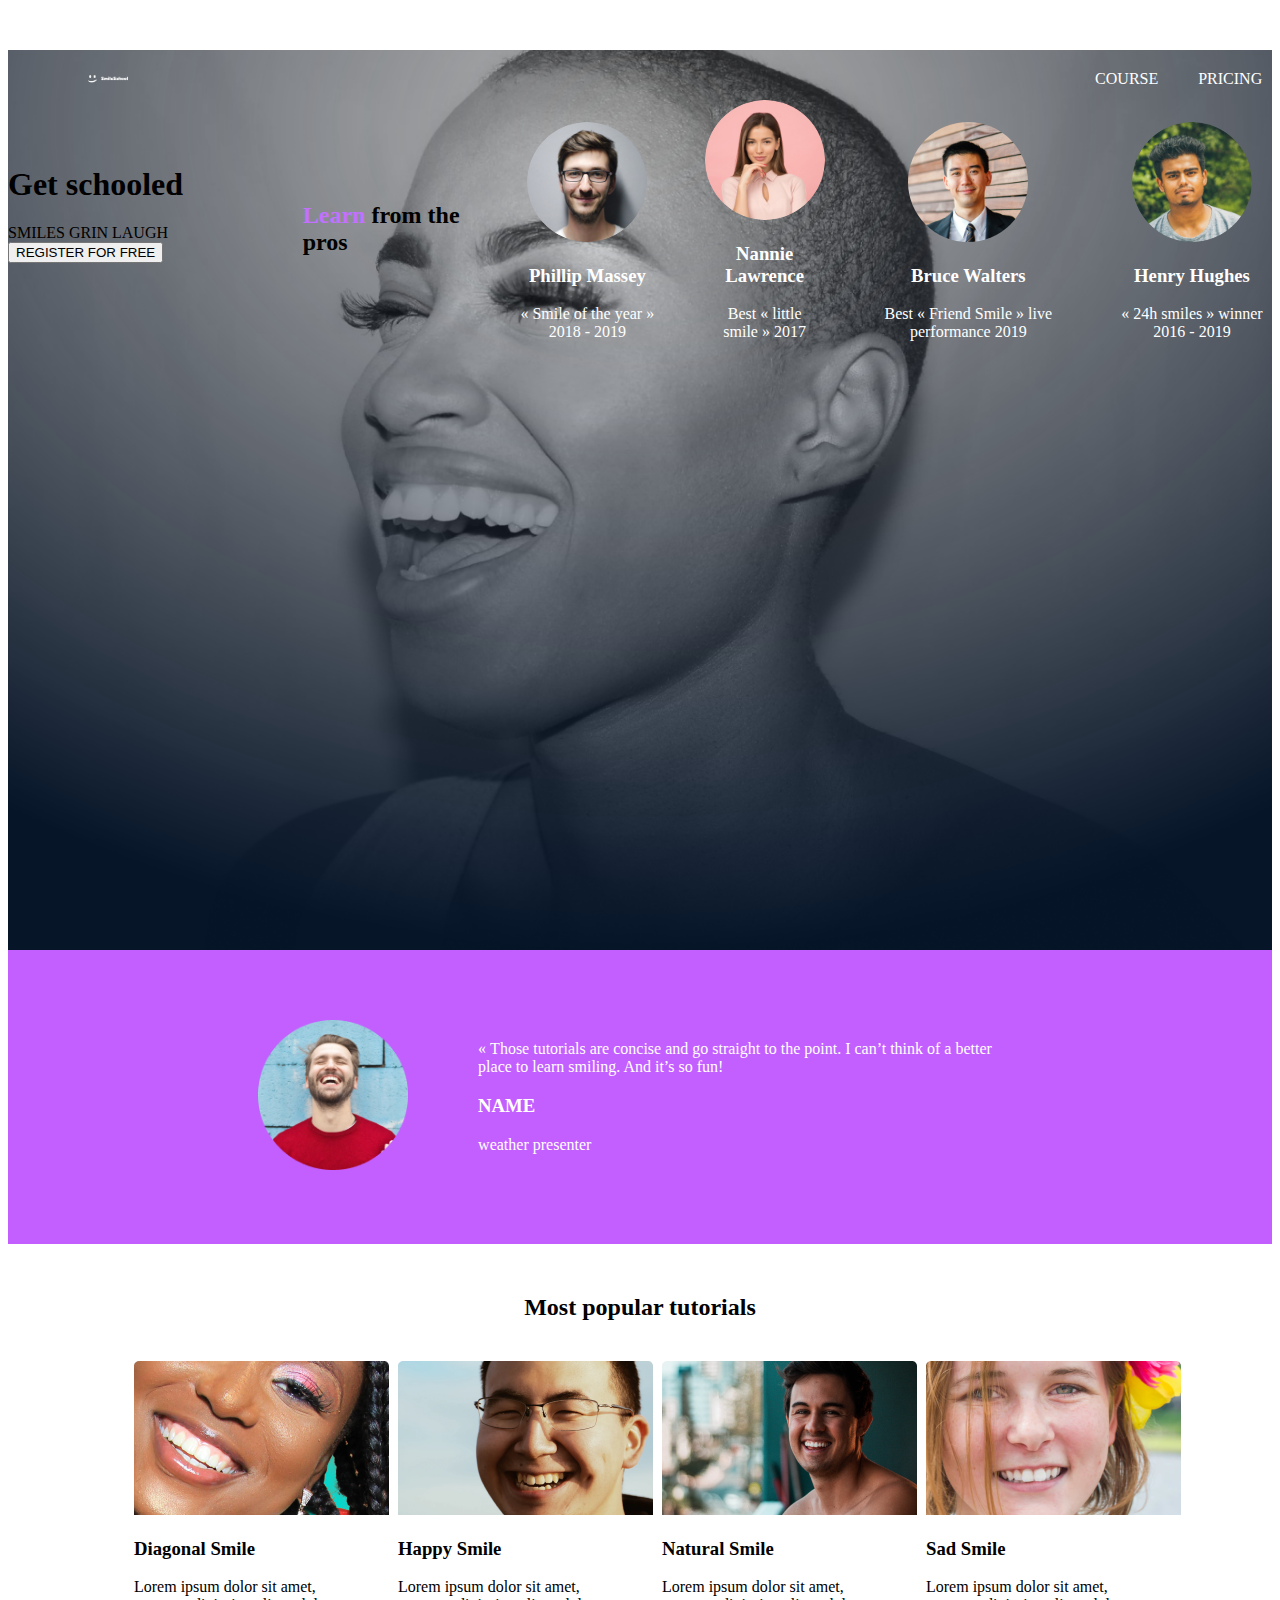
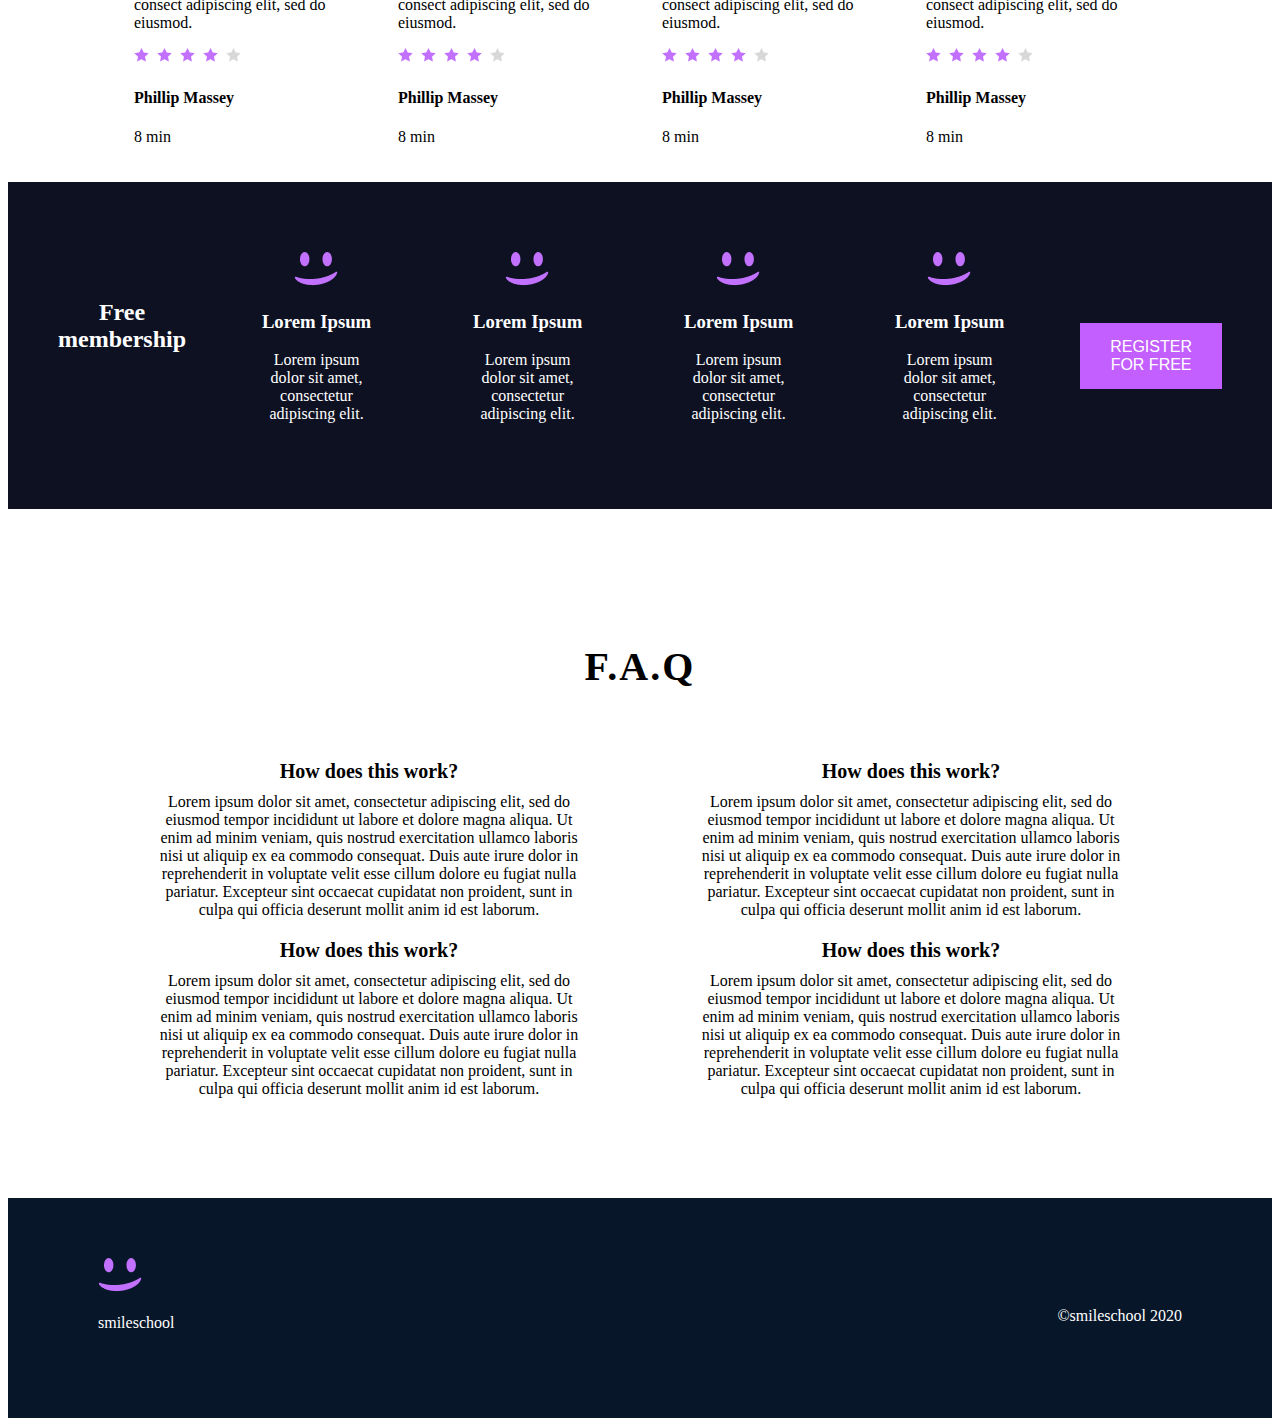
<file: css_advanced/index.html>
<!DOCTYPE html>
<html lang="en">  
<head>
    <meta charset="UTF-8">
    <meta name="viewport" content="width=device-width, initial-scale=1.0">
    <title>My_ADVANCED_PORTFOLIO</title>
    <link rel="stylesheet" href="style.css">
</head>
<body>
    <section class="hero">
    <header>
        <nav>
            <img src="imageresource/logo.png" alt="logo">
          
            <ul>
                <li><a href="#">COURSE</a></li>
                <li><a href="#">PRICING</a></li>
                <li><a href="#">LOGIN</a></li>
            </ul>
        </nav>
        
    </header>
    <main>
        <section class="pros1">
            <div>
                <h1>Get schooled</h1>
                <span>SMILES</span>
                <span>GRIN</span>
                <span>LAUGH</span>
                <button>REGISTER FOR FREE</button>
            </div>
            <div class="pros2">
                <h2><span class="purple">Learn</span> from the pros</h2>
                <section class="pro-section">
                <div class="pros3">
                    <div class="pro">
                        <img src="imageresource/1.png" alt="image">
                        <h3>Phillip Massey</h3>
                        <p>« Smile of the year » 2018 - 2019</p>
                    </div>
                    <div class="pro">
                        <img src="imageresource/3.png" alt="image">
                        <h3>Nannie Lawrence</h3>
                        <p>Best « little smile » 2017</p>
                    </div>
                    <div class="pro">
                        <img src="imageresource/2.png" alt="image">
                        <h3>Bruce Walters</h3>
                        <p>Best « Friend Smile » live performance 2019</p>
                    </div>
                    <div class="pro">
                        <img src="imageresource/4.png" alt="image">
                        <h3>Henry Hughes</h3>
                        <p>« 24h smiles » winner 2016 - 2019</p>
                    </div>
                </div>
                </section>
            </div>
        </section>
    </section>
        <section class="mid1">
            <div>
                <img src="imageresource/5.png" alt="image">
            </div>
            <div>
                <blockquote>« Those tutorials are concise and go straight to the point. I can’t think of a better <br>
                    place to learn smiling. And it’s so fun!
                      <br>
                <h3>NAME</h3>
                <P>weather presenter</P>
                </blockquote>   
            </div>
        </section>
        <section class="vid">
            <h2>Most popular tutorials</h2>
            <div class="vid1">
                <img src="imageresource/9.png" alt="">
                <h3>Diagonal Smile</h3>
                <p>Lorem ipsum dolor sit amet, consect adipiscing elit, sed do eiusmod.</p>
                <div>
                    <img src="imageresource/rating.png" alt="">
                    <h4>Phillip Massey</h4>
                </div>
                <div>
                    <div><i class="fa-solid fa-star"></i></div>
                    <div><i class="fa-solid fa-star"></i></div>
                    <div><i class="fa-solid fa-star"></i></div>
                    <div><i class="fa-solid fa-star"></i></div>
                    <div><i class="fa-solid fa-star"></i></div>
                </div>
                <p>8 min</p>
            </div>
            <div class="vid2">
                <img src="imageresource/6.png" alt="">
                <h3>Happy Smile</h3>
                <p>Lorem ipsum dolor sit amet, consect adipiscing elit, sed do eiusmod.</p>
                <div>
                    <img src="imageresource/rating.png" alt="">
                    <h4>Phillip Massey</h4>
                </div>
                <div>
                    <div><i class="fa-solid fa-star"></i></div>
                    <div><i class="fa-solid fa-star"></i></div>
                    <div><i class="fa-solid fa-star"></i></div>
                    <div><i class="fa-solid fa-star"></i></div>
                    <div><i class="fa-solid fa-star"></i></div>
                </div>
                <p>8 min</p>
            </div>
            <div class="vid3">
                <img src="imageresource/8.png" alt="">
                <h3>Natural Smile</h3>
                <p>Lorem ipsum dolor sit amet, consect adipiscing elit, sed do eiusmod.</p>
                <div>
                    <img src="imageresource/rating.png" alt="">
                    <h4>Phillip Massey</h4>
                </div>
                <div>
                    <div><i class="fa-solid fa-star"></i></div>
                    <div><i class="fa-solid fa-star"></i></div>
                    <div><i class="fa-solid fa-star"></i></div>
                    <div><i class="fa-solid fa-star"></i></div>
                    <div><i class="fa-solid fa-star"></i></div>
                </div>
                <p>8 min</p>
            </div>
            <div class="vid4">
                <img src="imageresource/7.png" alt="">
                <h3>Sad Smile</h3>
                <p>Lorem ipsum dolor sit amet, consect adipiscing elit, sed do eiusmod.</p>
                <div>
                    <img src="imageresource/rating.png" alt="">
                    <h4>Phillip Massey</h4>
                </div>
                <div>
                    <div><i class="fa-solid fa-star"></i></div>
                    <div><i class="fa-solid fa-star"></i></div>
                    <div><i class="fa-solid fa-star"></i></div>
                    <div><i class="fa-solid fa-star"></i></div>
                    <div><i class="fa-solid fa-star"></i></div>
                </div>
                <p>8 min</p>
            </div>
        </section>
        <section class="membership">
            <h2>Free membership</h2>
            <div>
                <img src="imageresource/smile.png" alt="">
                <h3>Lorem Ipsum</h3>
                <p>Lorem ipsum dolor sit amet, consectetur adipiscing elit.</p>
            </div>
            <div>
                <img src="imageresource/smile.png" alt="">
                <h3>Lorem Ipsum</h3>
                <p>Lorem ipsum dolor sit amet, consectetur adipiscing elit.</p>
            </div>
            <div>
                <img src="imageresource/smile.png" alt="">
                <h3>Lorem Ipsum</h3>
                <p>Lorem ipsum dolor sit amet, consectetur adipiscing elit.</p>
            </div>
            <div>
                <img src="imageresource/smile.png" alt="">
                <h3>Lorem Ipsum</h3>
                <p>Lorem ipsum dolor sit amet, consectetur adipiscing elit.</p>
            </div>
            <button class="btn">REGISTER FOR FREE</button>
        </section>
        <section class="faq">
            <h2>F.A.Q</h2>
            <div>
                <div>
                    <div>
                        <h3>How does this work?</h3>
                    </div>
                    <div>
                        Lorem ipsum dolor sit amet, consectetur adipiscing elit, sed do eiusmod tempor incididunt ut labore et dolore magna aliqua. Ut enim ad minim veniam, quis nostrud exercitation ullamco laboris nisi ut aliquip ex ea commodo consequat. Duis aute irure dolor in reprehenderit in voluptate velit esse cillum dolore eu fugiat nulla pariatur. Excepteur sint occaecat cupidatat non proident, sunt in culpa qui officia deserunt mollit anim id est laborum.
                    </div>

                    <div>
                        <h3>How does this work?</h3>
                    </div>
                    <div>
                        Lorem ipsum dolor sit amet, consectetur adipiscing elit, sed do eiusmod tempor incididunt ut labore et dolore magna aliqua. Ut enim ad minim veniam, quis nostrud exercitation ullamco laboris nisi ut aliquip ex ea commodo consequat. Duis aute irure dolor in reprehenderit in voluptate velit esse cillum dolore eu fugiat nulla pariatur. Excepteur sint occaecat cupidatat non proident, sunt in culpa qui officia deserunt mollit anim id est laborum.
                    </div>
                </div>
                <div>
                    <div>
                        <h3>How does this work?</h3>
                    </div>
                    <div>
                        Lorem ipsum dolor sit amet, consectetur adipiscing elit, sed do eiusmod tempor incididunt ut labore et dolore magna aliqua. Ut enim ad minim veniam, quis nostrud exercitation ullamco laboris nisi ut aliquip ex ea commodo consequat. Duis aute irure dolor in reprehenderit in voluptate velit esse cillum dolore eu fugiat nulla pariatur. Excepteur sint occaecat cupidatat non proident, sunt in culpa qui officia deserunt mollit anim id est laborum.
                    </div>
                    <div>
                        <h3>How does this work?</h3>
                    </div>
                    <div>
                        Lorem ipsum dolor sit amet, consectetur adipiscing elit, sed do eiusmod tempor incididunt ut labore et dolore magna aliqua. Ut enim ad minim veniam, quis nostrud exercitation ullamco laboris nisi ut aliquip ex ea commodo consequat. Duis aute irure dolor in reprehenderit in voluptate velit esse cillum dolore eu fugiat nulla pariatur. Excepteur sint occaecat cupidatat non proident, sunt in culpa qui officia deserunt mollit anim id est laborum.
                    </div>
                </div>
            </div>
        </section>
    </main>
    <footer>
        <section class="foot">
            <div>
                <img src="imageresource/smile.png" alt="logo"> 
                <p>smileschool</p>
                <div>
                    <i class="fa-brands fa-facebook"></i>
                    <i class="fa-brands fa-twitter"></i>
                    <i class="fa-brands fa-instagram"></i>
                </div>
            </div>
            <p>©smileschool 2020</p>
        </section>
    </footer>
</body>
</html>
</file>
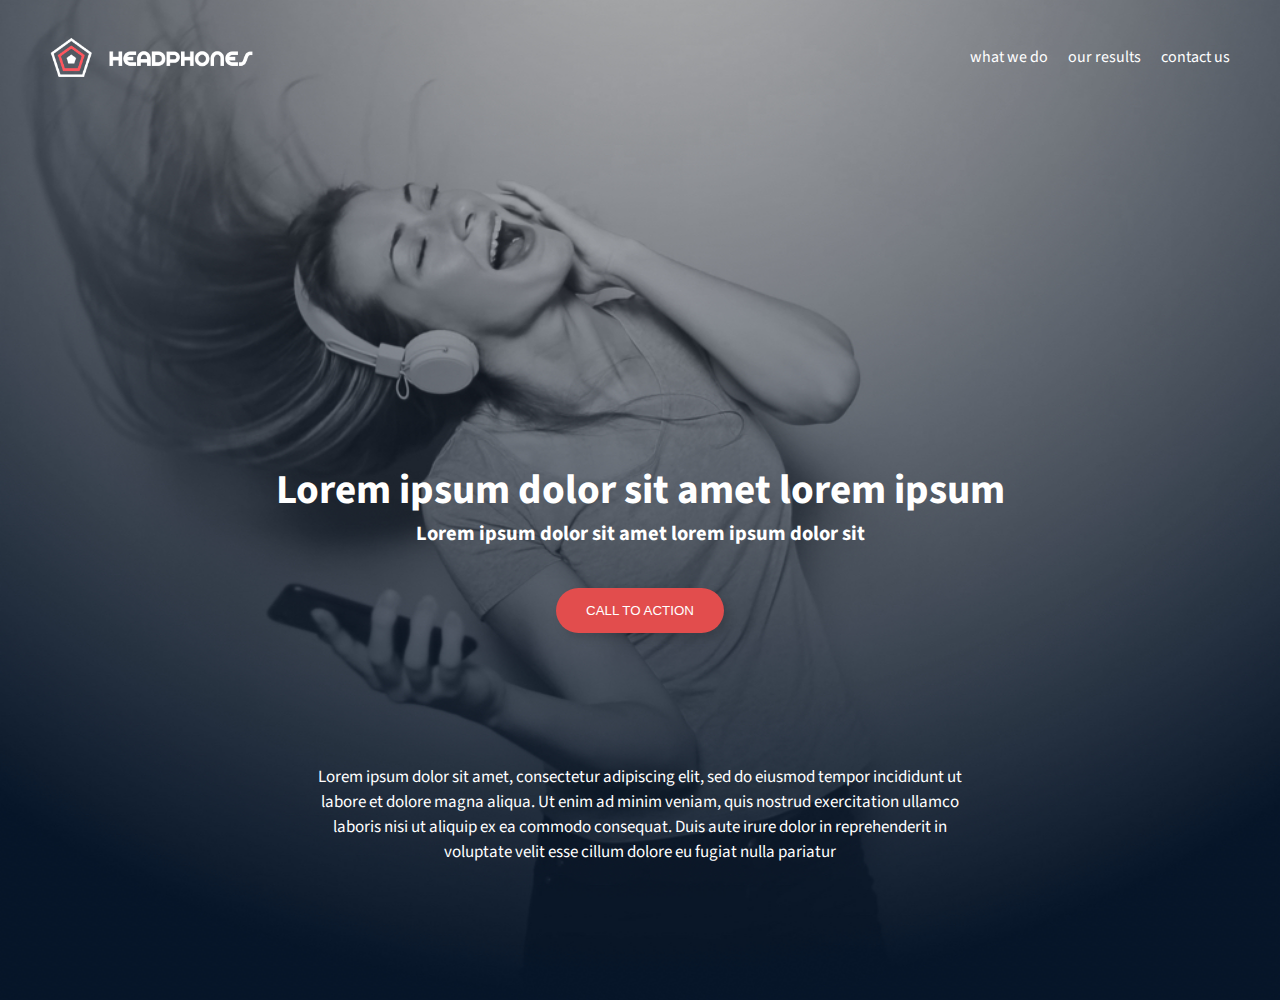
<file: headphones/0-index.html>
<!DOCTYPE html>
<html lang="en">
<head>
    <meta charset="UTF-8">
    <meta name="viewport" content="width=device-width, initial-scale=1.0">
    <title>Headphones</title>
    <link href="https://fonts.googleapis.com/css2?family=Source+Sans+Pro:wght@300;400;600;700&display=swap"
      rel="stylesheet">
    <link href="0-styles.css" rel="stylesheet">
    <link rel="stylesheet" href="style.css">
</head>
<body>
    <main>
      <div class="hero">
        <div class="header">
          <header>
            <nav>
              <div class="header-2">

                <div class="img">
                  <img src="images/logo_headphones.png" alt="logo" class="logo">
                </div>
                <div class="list">
                  <ul class="nav-list">
                        <li class="nav-item"><a href="#what-we-do" class="nav-link">what we do</a></li>
                        <li class="nav-item"><a href="#results" class="nav-link">our results</a></li>
                        <li class="nav-item"><a href="#contact-section" class="nav-link">contact us</a></li>
                    </ul>
                </div>

              </div>

            </nav>
          </header>
        </div>
        <section>
          <div class="section-1">
            <h1>Lorem ipsum dolor sit amet lorem ipsum</h1>
            <h2>Lorem ipsum dolor sit amet lorem ipsum dolor sit</h2> <button>CALL TO ACTION</button>
            <p>Lorem ipsum dolor sit amet, consectetur adipiscing elit, sed do eiusmod tempor incididunt ut labore et
              dolore
              magna aliqua. Ut enim ad minim veniam, quis nostrud exercitation ullamco laboris nisi ut aliquip ex ea
              commodo
              consequat. Duis aute irure dolor in reprehenderit in voluptate velit esse cillum dolore eu fugiat nulla
              pariatur
            </p>
          </div>
        </section>
      </div>
    </main>
</body>
    </html>
</file>
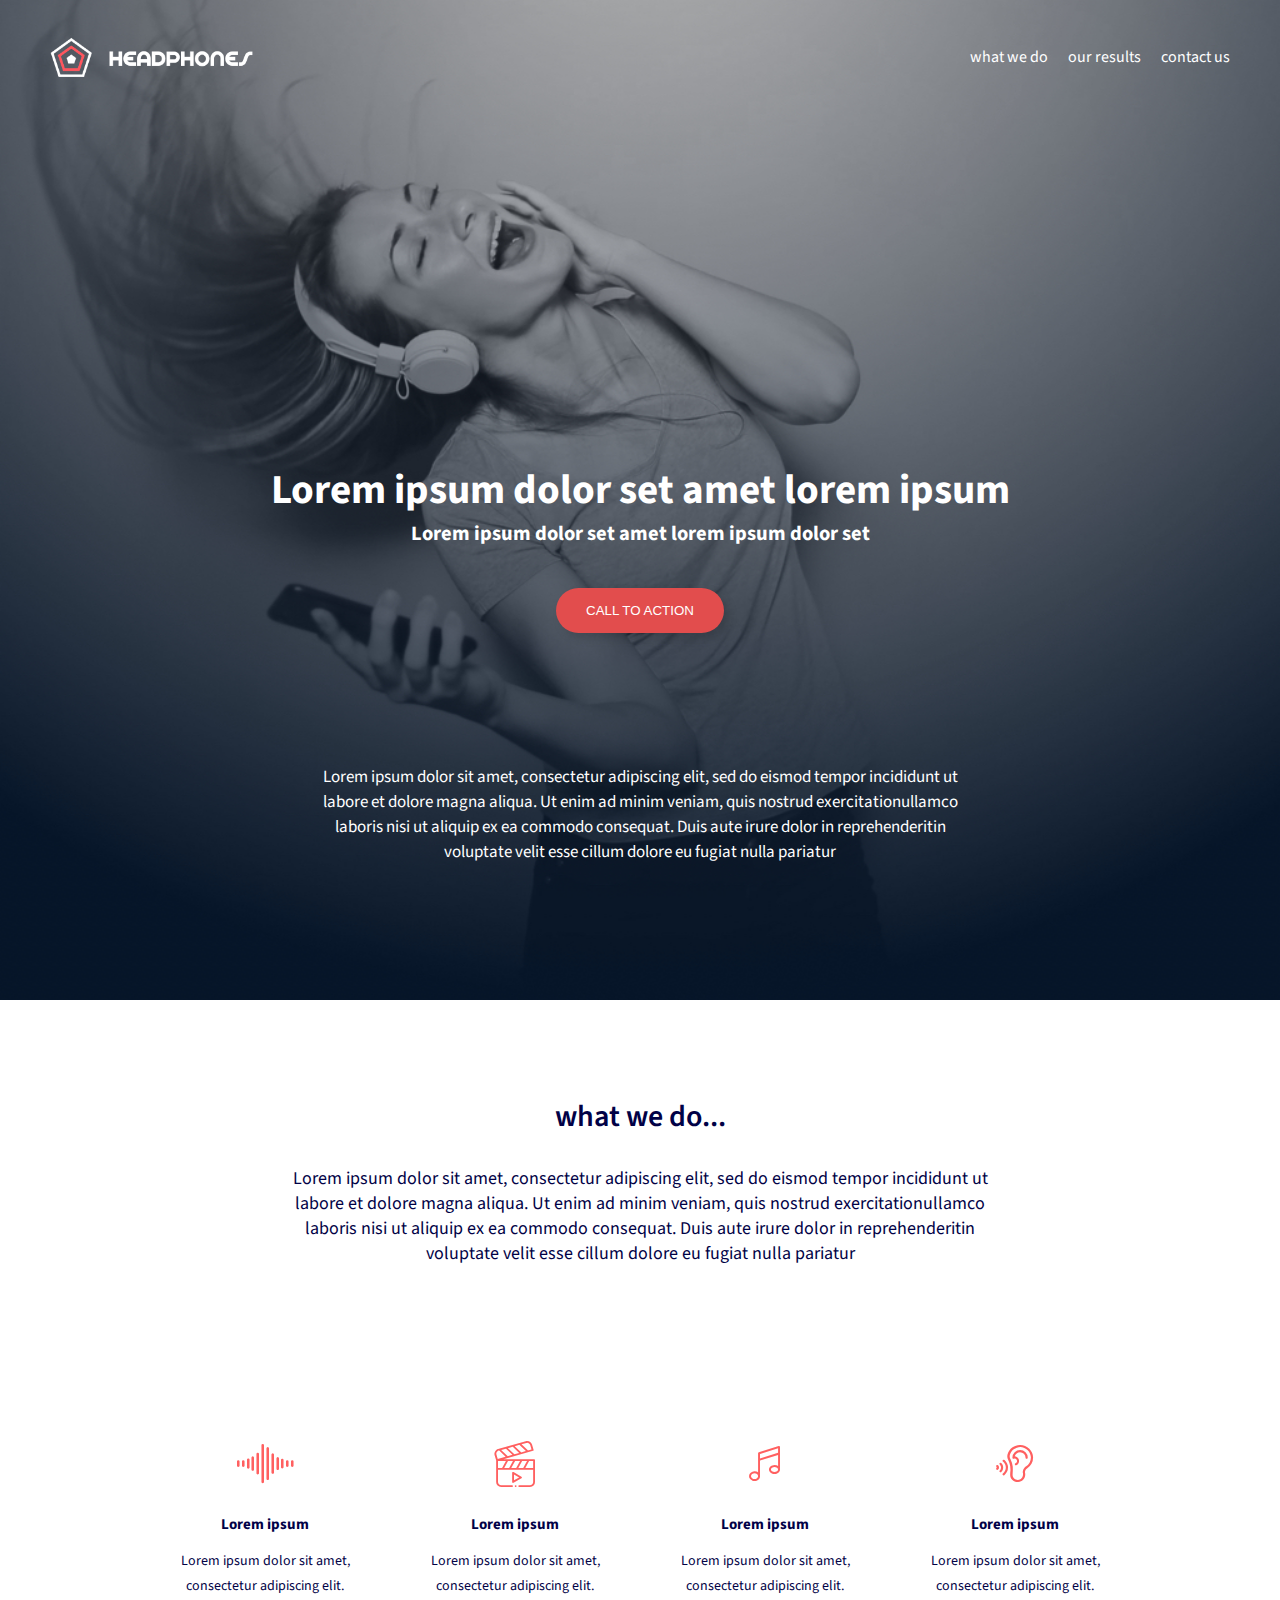
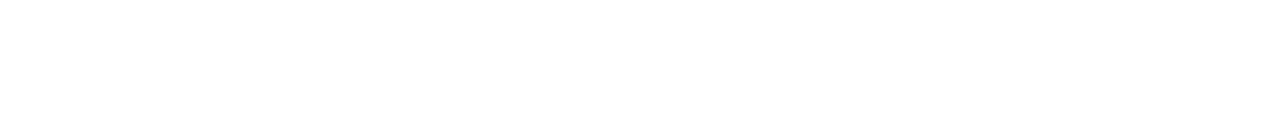
<file: headphones/1-index.html>
<!DOCTYPE>
<html lang="en">
<head>
    <meta charset="UTF-8">
    <meta name="viewport" content="width=device-width, initial-scale=1.0">
    <title>Headphones</title>
    <link href="https://fonts.googleapis.com/css2?family=Source+Sans+Pro:wght@300;400;600;700&display=swap"
      rel="stylesheet">
    <link href="1-styles.css" rel="stylesheet">
    <link rel="stylesheet" href="style.css">
</head>
<body>
    <main>
      <div class="hero">
        <div class="header">
          <header>
            <nav>
              <div class="header-2">

                <div class="img">
                  <img src="images/logo_headphones.png" alt="logo" class="logo">
                </div>
               <div class="list">
                   <ul class="nav-list">
                        <li class="nav-item"><a href="#what-we-do" class="nav-link">what we do</a></li>
                        <li class="nav-item"><a href="#results" class="nav-link">our results</a></li>
                        <li class="nav-item"><a href="#contact-section" class="nav-link">contact us</a></li>
                    </ul>
                </div>


              </div>

            </nav>
          </header>
        </div>
        <section>
          <div class="section-1">
            <h1>Lorem ipsum dolor set amet lorem ipsum</h1>
            <h2>Lorem ipsum dolor set amet lorem ipsum dolor set</h2> <button>CALL TO ACTION</button>
            <p> Lorem ipsum dolor sit amet, consectetur adipiscing elit, sed do eismod tempor incididunt ut labore et
              dolore
              magna aliqua. Ut enim ad minim veniam, quis nostrud exercitationullamco laboris nisi ut aliquip ex ea
              commodo
              consequat. Duis aute irure dolor in reprehenderitin voluptate velit esse cillum dolore eu fugiat nulla
              pariatur
            </p>
          </div>
        </section>
      </div>
      <section class="what-we-do">
        <div class="head-s2">
            <h2>what we do...</h2>
            <p>
                Lorem ipsum dolor sit amet, consectetur adipiscing elit, sed do eismod tempor incididunt ut
            labore et dolore magna aliqua. Ut enim ad minim veniam, quis nostrud exercitationullamco
            laboris nisi ut aliquip ex ea commodo consequat. Duis aute irure dolor in reprehenderitin
            voluptate velit esse cillum dolore eu fugiat nulla pariatur
          </p></p>
        </div>
        <div class="services">
          <div class="service-item">
            <span class="holberton_school-icon-ic_sound"></span>
            <h3>Lorem ipsum</h3>
            <p>
              Lorem ipsum dolor sit amet, consectetur adipiscing elit.
            </p>
          </div>

          <div class="service-item">
            <span class="holberton_school-icon-ic_video"></span>
            <h3>Lorem ipsum</h3>
            <p>
              Lorem ipsum dolor sit amet, consectetur adipiscing elit.
            </p>
          </div>

          <div class="service-item">
            <span class="holberton_school-icon-ic_music"></span>
            <h3>Lorem ipsum</h3>
            <p>
              Lorem ipsum dolor sit amet, consectetur adipiscing elit.
            </p>
          </div>

          <div class="service-item">
            <span class="holberton_school-icon-ic_hearing"></span>
            <h3>Lorem ipsum</h3>
            <p>
              Lorem ipsum dolor sit amet, consectetur adipiscing elit.
            </p>
          </div>
        </div>
      </section>
    </main>
</body>
    </html>
</file>
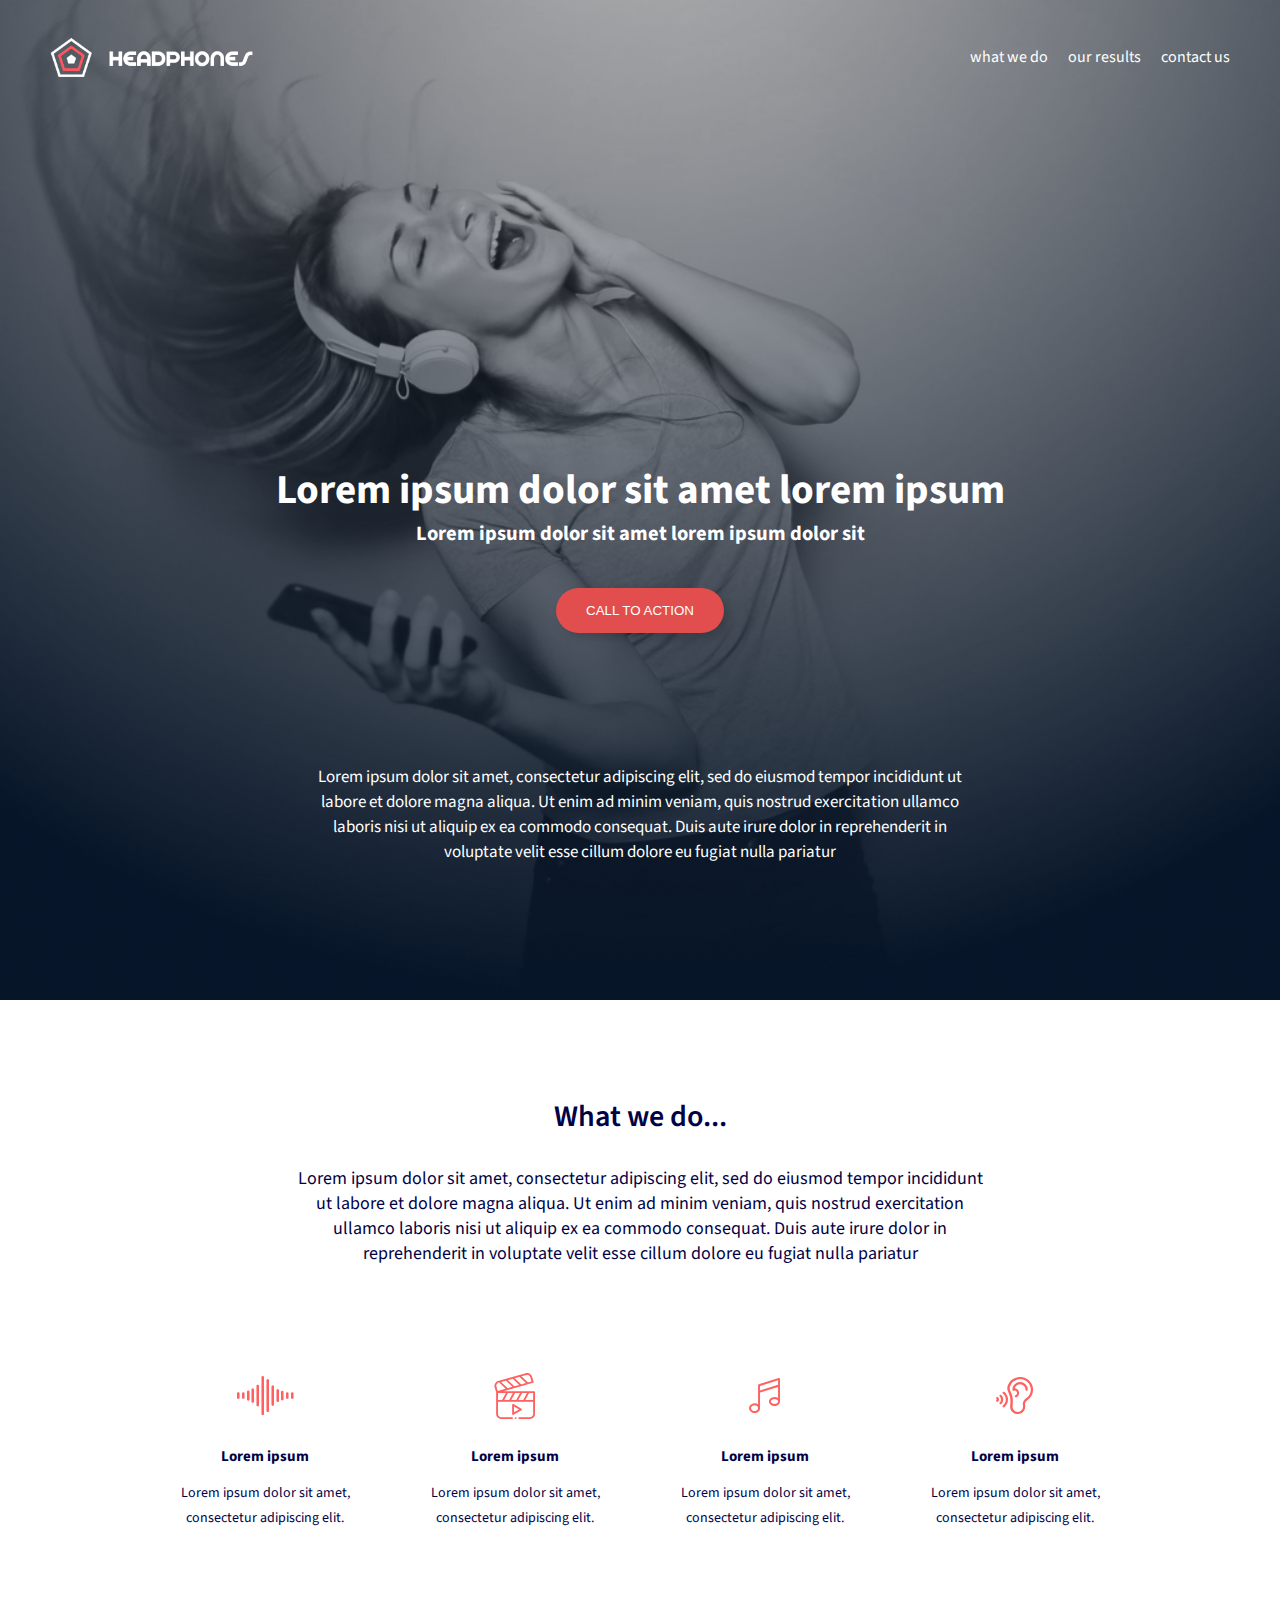
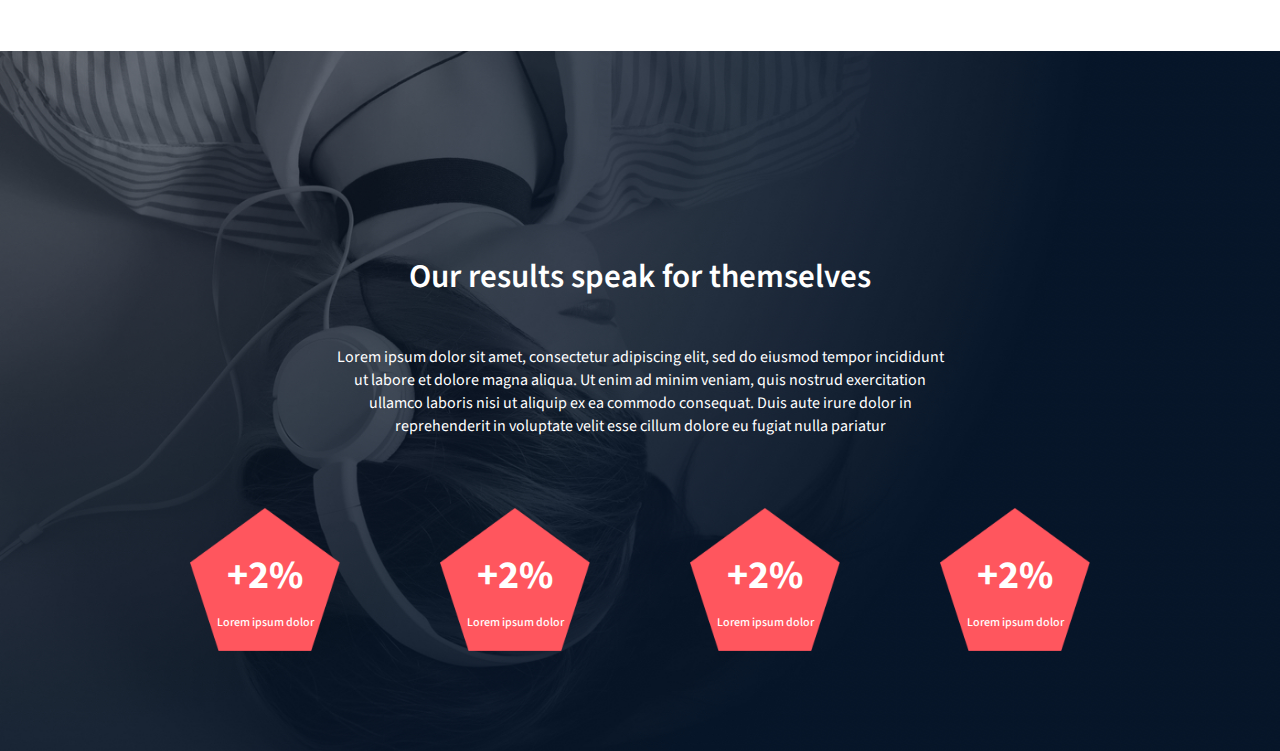
<file: headphones/2-index.html>
<!DOCTYPE html>
<html lang="en">

  <head>
    <meta charset="UTF-8">
    <meta name="viewport" content="width=device-width, initial-scale=1.0">

    <title>
      Headphones
    </title>

    <link href="https://fonts.googleapis.com/css2?family=Source+Sans+Pro:wght@300;400;600;700&display=swap"
      rel="stylesheet">
    <link href="2-styles.css" rel="stylesheet">
    <link rel="stylesheet" href="style.css">
  </head>

  <body>

    <main>
      <div class="hero">

        <div class="header">
          <header>
            <nav>
              <div class="header-2">

                <div class="img">
                  <img src="images/logo_headphones.png" alt="logo" class="logo">
                </div>

                <div class="list">
                   <ul class="nav-list">
                        <li class="nav-item"><a href="#what-we-do" class="nav-link">what we do</a></li>
                        <li class="nav-item"><a href="#results" class="nav-link">our results</a></li>
                        <li class="nav-item"><a href="#contact-section" class="nav-link">contact us</a></li>
                    </ul>
                </div>


              </div>

            </nav>
          </header>
        </div>

        <section>
          <div class="section-1">
            <h1>Lorem ipsum dolor sit amet lorem ipsum</h1>
            <h2>Lorem ipsum dolor sit amet lorem ipsum dolor sit</h2>
            <button>CALL TO ACTION</button>
            <p> Lorem ipsum dolor sit amet, consectetur adipiscing elit, sed do eiusmod tempor incididunt ut labore et
              dolore
              magna aliqua. Ut enim ad minim veniam, quis nostrud exercitation ullamco laboris nisi ut aliquip ex ea
              commodo
              consequat. Duis aute irure dolor in reprehenderit in voluptate velit esse cillum dolore eu fugiat nulla
              pariatur
            </p>
          </div>
        </section>

      </div>

      <section class="what-we-do">

        <div class="head-s2">
          <h2>
            What we do...
          </h2>
          <p>
            Lorem ipsum dolor sit amet, consectetur adipiscing elit, sed do eiusmod tempor incididunt ut
            labore et dolore magna aliqua. Ut enim ad minim veniam, quis nostrud exercitation ullamco
            laboris nisi ut aliquip ex ea commodo consequat. Duis aute irure dolor in reprehenderit in
            voluptate velit esse cillum dolore eu fugiat nulla pariatur
          </p>
        </div>




        <div class="services">
          <div class="service-item">
            <span class="holberton_school-icon-ic_sound"></span>
            <h3>Lorem ipsum</h3>
            <p>
              Lorem ipsum dolor sit amet, consectetur adipiscing elit.
            </p>
          </div>

          <div class="service-item">
            <span class="holberton_school-icon-ic_video"></span>
            <h3>Lorem ipsum</h3>
            <p>
              Lorem ipsum dolor sit amet, consectetur adipiscing elit.
            </p>
          </div>

          <div class="service-item">
            <span class="holberton_school-icon-ic_music"></span>
            <h3>Lorem ipsum</h3>
            <p>
              Lorem ipsum dolor sit amet, consectetur adipiscing elit.
            </p>
          </div>

          <div class="service-item">
            <span class="holberton_school-icon-ic_hearing"></span>
            <h3>Lorem ipsum</h3>
            <p>
              Lorem ipsum dolor sit amet, consectetur adipiscing elit.
            </p>
          </div>
        </div>
      </section>

      <section class="results">

        <div class="testimonial">
          <h2>
            Our results speak for themselves
          </h2>

          <p>
            Lorem ipsum dolor sit amet, consectetur adipiscing elit, sed do eiusmod tempor incididunt ut
            labore et dolore magna aliqua. Ut enim ad minim veniam, quis nostrud exercitation ullamco
            laboris nisi ut aliquip ex ea commodo consequat. Duis aute irure dolor in reprehenderit in
            voluptate velit esse cillum dolore eu fugiat nulla pariatur
          </p>
        </div>

        <div class="pentagon-row">

          <div class="pentagon-box">
            <span class="percent">+2%</span>
            <span class="label">Lorem ipsum dolor</span>
          </div>

          <div class="pentagon-box">
            <span class="percent">+2%</span>
            <span class="label">Lorem ipsum dolor</span>
          </div>

          <div class="pentagon-box">
            <span class="percent">+2%</span>
            <span class="label">Lorem ipsum dolor</span>
          </div>

          <div class="pentagon-box">
            <span class="percent">+2%</span>
            <span class="label">Lorem ipsum dolor</span>
          </div>

        </div>

      </section>
    </main>

  </body>

</html>
</file>
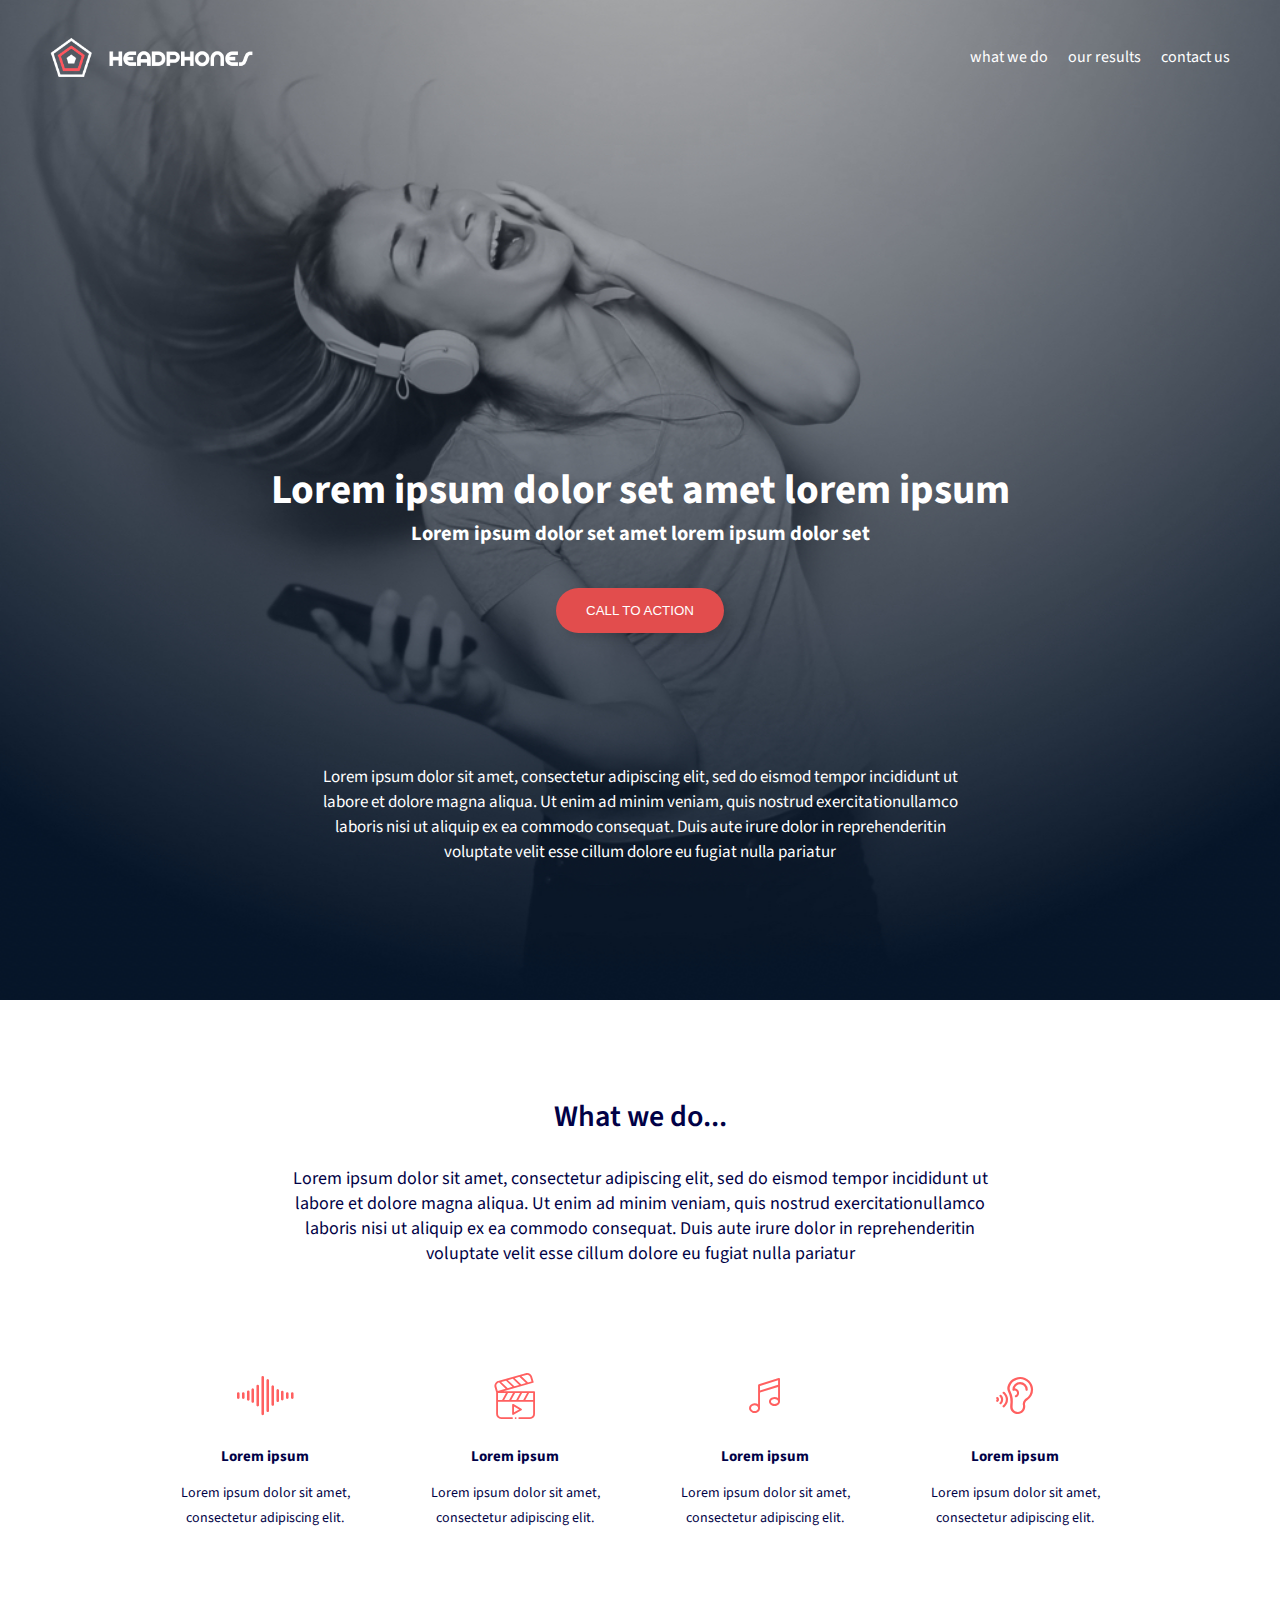
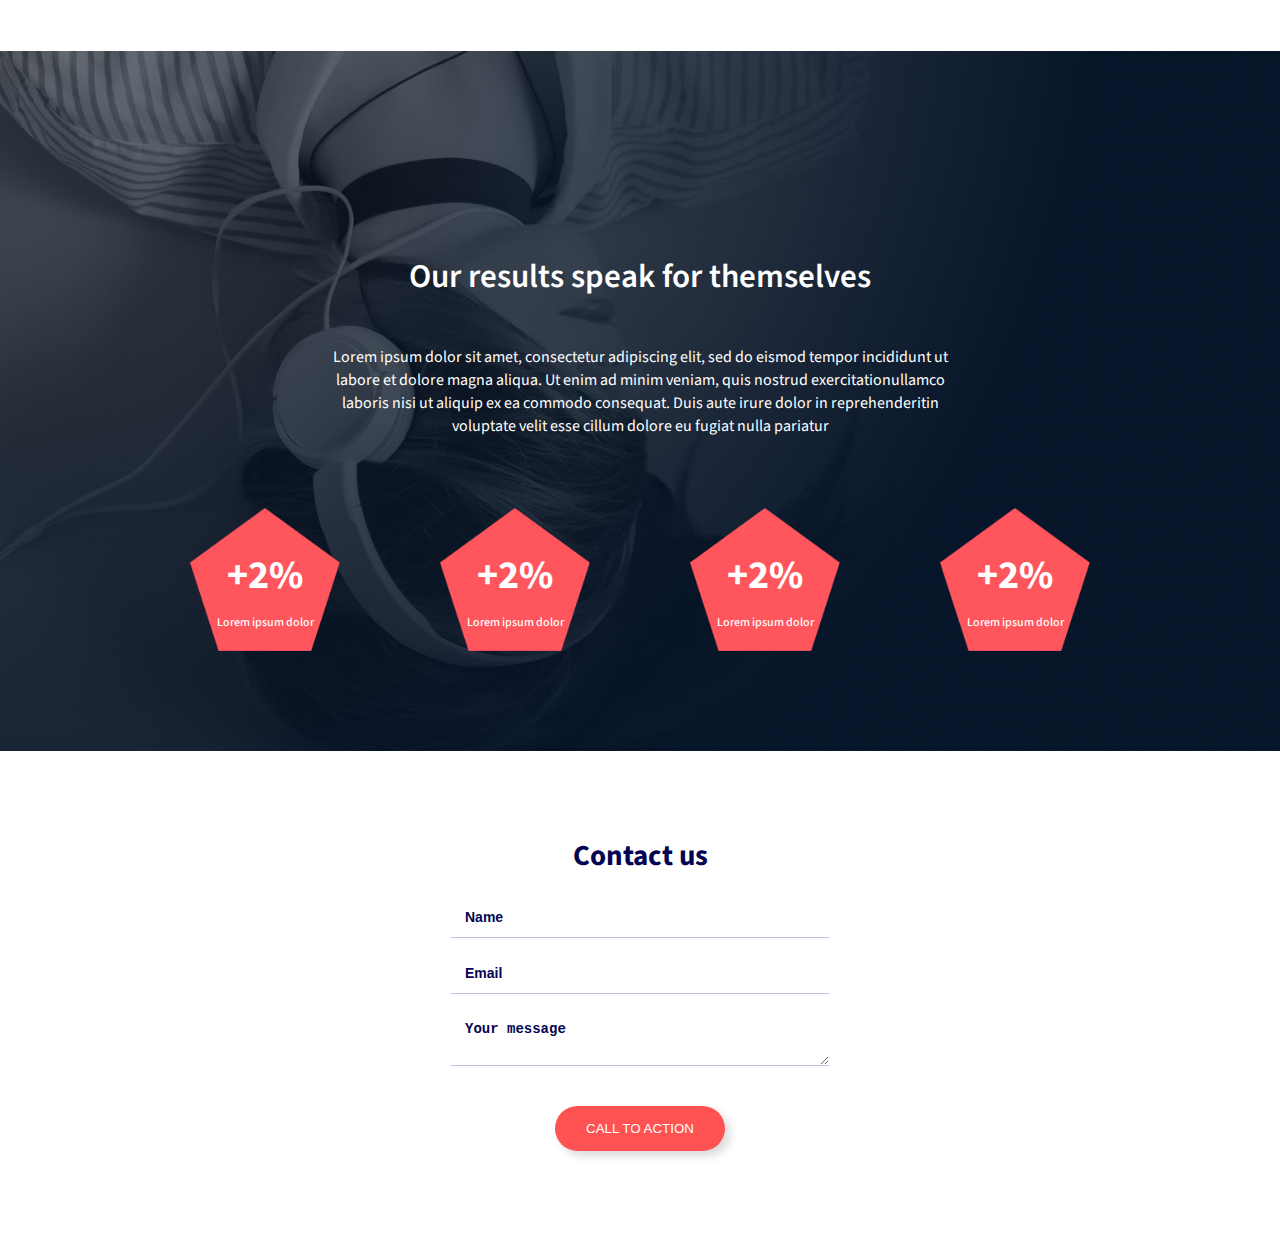
<file: headphones/3-index.html>
<!DOCTYPE html>
<html lang="en">

  <head>
    <meta charset="UTF-8">
    <meta name="viewport" content="width=device-width, initial-scale=1.0">

    <title>
      Headphones
    </title>

    <link href="https://fonts.googleapis.com/css2?family=Source+Sans+Pro:wght@300;400;600;700&display=swap"
      rel="stylesheet">
    <link href="3-styles.css" rel="stylesheet">
    <link rel="stylesheet" href="style.css">
  </head>

  <body>

    <main>
      <div class="hero">

        <div class="header">
          <header>
            <nav>
              <div class="header-2">

                <div class="img">
                  <img src="images/logo_headphones.png" alt="logo" class="logo">
                </div>

                <div class="list">
                   <ul class="nav-list">
                        <li class="nav-item"><a href="#what-we-do" class="nav-link">what we do</a></li>
                        <li class="nav-item"><a href="#results" class="nav-link">our results</a></li>
                        <li class="nav-item"><a href="#contact-section" class="nav-link">contact us</a></li>
                    </ul>
                </div>


              </div>

            </nav>
          </header>
        </div>

        <section>
          <div class="section-1">
            <h1>Lorem ipsum dolor set amet lorem ipsum</h1>
            <h2>Lorem ipsum dolor set amet lorem ipsum dolor set</h2> <button>CALL TO ACTION</button>
            <p> Lorem ipsum dolor sit amet, consectetur adipiscing elit, sed do eismod tempor incididunt ut labore et
              dolore
              magna aliqua. Ut enim ad minim veniam, quis nostrud exercitationullamco laboris nisi ut aliquip ex ea
              commodo
              consequat. Duis aute irure dolor in reprehenderitin voluptate velit esse cillum dolore eu fugiat nulla
              pariatur
            </p>
          </div>
        </section>

      </div>

      <section class="what-we-do">

        <div class="head-s2">
          <h2>
            What we do...
          </h2>
          <p>
            Lorem ipsum dolor sit amet, consectetur adipiscing elit, sed do eismod tempor incididunt ut
            labore et dolore magna aliqua. Ut enim ad minim veniam, quis nostrud exercitationullamco
            laboris nisi ut aliquip ex ea commodo consequat. Duis aute irure dolor in reprehenderitin
            voluptate velit esse cillum dolore eu fugiat nulla pariatur
          </p>
        </div>




        <div class="services">
          <div class="service-item">
            <span class="holberton_school-icon-ic_sound"></span>
            <h3>Lorem ipsum</h3>
            <p>
              Lorem ipsum dolor sit amet, consectetur adipiscing elit.
            </p>
          </div>

          <div class="service-item">
            <span class="holberton_school-icon-ic_video"></span>
            <h3>Lorem ipsum</h3>
            <p>
              Lorem ipsum dolor sit amet, consectetur adipiscing elit.
            </p>
          </div>

          <div class="service-item">
            <span class="holberton_school-icon-ic_music"></span>
            <h3>Lorem ipsum</h3>
            <p>
              Lorem ipsum dolor sit amet, consectetur adipiscing elit.
            </p>
          </div>

          <div class="service-item">
            <span class="holberton_school-icon-ic_hearing"></span>
            <h3>Lorem ipsum</h3>
            <p>
              Lorem ipsum dolor sit amet, consectetur adipiscing elit.
            </p>
          </div>
        </div>
      </section>

      <section class="results">

        <div class="testimonial">
          <h2>
            Our results speak for themselves
          </h2>

          <p>
            Lorem ipsum dolor sit amet, consectetur adipiscing elit, sed do eismod tempor incididunt ut
            labore et dolore magna aliqua. Ut enim ad minim veniam, quis nostrud exercitationullamco
            laboris nisi ut aliquip ex ea commodo consequat. Duis aute irure dolor in reprehenderitin
            voluptate velit esse cillum dolore eu fugiat nulla pariatur
          </p>
        </div>

        <div class="pentagon-row">

          <div class="pentagon-box">
            <span class="percent">+2%</span>
            <span class="label">Lorem ipsum dolor</span>
          </div>

          <div class="pentagon-box">
            <span class="percent">+2%</span>
            <span class="label">Lorem ipsum dolor</span>
          </div>

          <div class="pentagon-box">
            <span class="percent">+2%</span>
            <span class="label">Lorem ipsum dolor</span>
          </div>

          <div class="pentagon-box">
            <span class="percent">+2%</span>
            <span class="label">Lorem ipsum dolor</span>
          </div>

        </div>

      </section>

      <section class="contact-section">
        <h2>
          Contact us
        </h2>

        <form class="contact-form">
          <input type="text" placeholder="Name" class="input-field">
          <input type="text" placeholder="Email" class="input-field">
          <textarea placeholder="Your message" class="input-field"></textarea>
          <button type="submit" class="contact-btn">CALL TO ACTION</button>
        </form>
        

      </section>
    </main>

  </body>

</html>
</file>
<file: css_advanced/style.css>
header {
    position: absolute;      /* makes the header sit on top of the hero image */
    top: 0;
    left: 0;
    width: 100%;
    z-index: 10;
    padding: 20px 80px;      /* spacing around the header */
}

nav {
    display: flex;
    justify-content: space-between;  /* logo left, menu right */
    align-items: center;
}

nav img {
    width: 40px;           /* adjust logo size */
    height: auto;
}

nav ul {
    display: flex;
    list-style: none;
    gap: 40px;             /* space between menu items */
    margin: 0;
    padding: 0;
}

nav ul li a {
    color: white;          /* text white like screenshot */
    text-decoration: none;
    font-size: 16px;
    font-weight: 500;
}

nav ul li a:hover {
    color: #c497ff;        /* purple hover like screenshot */
}
.hero {
    height: 100vh;
    background: url("imageresource/Object.png") center/cover no-repeat;
    background-color:silver;
    position: relative;
}
.pros1 {
    display: flex;
    justify-content: center;  /* center the whole row */
    align-items: center;
    gap: 50px; /* spacing between images */
    margin-top: 50px;
}

.pros2 {
    display: flex;
    justify-content: center;  /* center the whole row */
    align-items: center;
    gap: 50px; /* spacing between images */
    margin-top: 50px;
}
.purple {
    color: #C271FF !important;
}


.pros-section {
    display: flex;
    flex-direction: column;
    justify-content: flex-end;  /* pushes children to the bottom */
    height: 100px;              /* set the height you want */
    align-items: center;        /* keep row centered horizontally */
}

.pros3 {
    display: flex;
    gap: 40px;
    justify-content: center;
    align-items: flex-end;
}

.pro {
    text-align: center;
    color: white; /* matches the hero section style */
}

.pro img {
    width: 120px;
    height: 120px;
    border-radius: 50%; /* circle images like screenshot */
    object-fit: cover;
}
.mid1 {
    display: flex;
    justify-content:center; /* center the image */
    align-items: center;
    gap: 30px; /* spacing between image and text */
    background-color: rgb(196, 95, 255);
    padding: 70px;
    color: white;

}
.mid1 img {
    margin-left: 10px;
    width: 150px;
}
.vid {
    margin-top: 50px;
    text-align: center;
}
.vid1, .vid2, .vid3, .vid4 {
    display: inline-block;
    width: 220px;
    margin: 20px;
    text-align: left;
}
.h4 .p {
    color:rgb(196, 95, 255);
}
.membership {
    background-color: rgb(14, 17, 34);
    text-align: center;
    padding: 50px;
    color: white;
    justify-content: center;
    align-items: center;
    gap: 50px;
    display: flex;
}
.membership > h2 {
    text-align: center;
    display: block;
    margin-bottom: 60px;
}
.membership > div {
    display: inline-block;
    max-width: 200px;
    margin: 20px;
}
.membership button {
    background-color: rgb(196, 95, 255);
    color: white;
    border: none;
    padding: 15px 30px;
    font-size: 16px;
    cursor: pointer;
    margin-top: 20px;
}
.btn {
    background-color: rgb(196, 95, 255);
    color: white;
    border: none;
    padding: 15px 30px;
    font-size: 16px;
    cursor: pointer;
    margin-top: 20px;
    align-items: center;
}
.faq {
    padding: 100px 0;
    text-align: center;
}
.faq h2 {
    margin-bottom: 50px;
    font-size: 40px;
    letter-spacing: 2px;
}
.faq > div {
    display: grid;
    grid-template-columns: repeat(2,1fr);
    gap: 50px 120px;
    padding: 0 150px;
}

.faq h3 {
    font-size: 20px;
    margin-bottom: 10px;
}
footer {
    background-color: #071629;
    color: white;
    padding: 60px 90px;
    height: 100px;
}

.foot {
    display: flex;
    justify-content: space-between;
    align-items: center;
}
.foot i {
    font-size: 22px;
    margin-left: 15px;
    cursor: pointer;
}
</file>
<file: headphones/0-styles.css>
body {
  font-family: 'Source Sans Pro', sans-serif;
  padding: 0;
  margin: 0;
  background-color: rgb(243, 237, 237);
}

.hero {
  background-image: url(images/headphones_hero_1.jpg);
  background-size: cover;
  background-position: center;
  background-repeat: no-repeat;
  height: 1000px;
  width: 100%;
}

.header {
  margin-bottom: 350px;
  padding-top: 30px;
}

.logo {
  height: 40px;
}

.header-2 {
  display: flex;
  align-items: center;
  justify-content: space-between;
}

.img {
  display: flex;
  margin-left: 50px;
}

.list ul {
  display: flex;
  color: white;
  gap: 20px;
  list-style: none;
  padding: 0;
  margin-right: 50px;
  cursor: pointer;
}

.list ul li:hover {
  color: red;
}
.nav-list {
  color: white;
}
.nav-item {
  cursor: pointer;
  color: white;
}
.nav-link {
  text-decoration: none;
  color: white;
}

.section-1 {
  display: flex;
  flex-direction: column;
  align-items: center;
}

.section-1 h1 {
  margin-bottom: 0px;
  font-size: 41px;
  color: white;
}

.section-1 h2 {
  margin-top: 0px;
  margin-bottom: 40px;
  font-size: 20.5px;
  color: white;
}

.section-1 button {
  background-color: rgb(226, 77, 77);
  color: white;
  border: none;
  box-shadow: 5px 5px 10px rgba(0, 0, 0, 0.15);
  margin-bottom: 115px;
  padding-left: 30px;
  padding-right: 30px;
  padding-top: 15px;
  padding-bottom: 15px;
  border-radius: 25px;
  cursor: pointer;
  transition: 0.3s;
}

.section-1 button:hover {
  opacity: 0.9;
}

.section-1 p {
  width: 650px;
  line-height: 25px;
  font-size: 17px;
  text-align: center;
  color: white;
}
</file>
<file: headphones/style.css>
@font-face {
  font-family: 'holberton_school-icon';
  src:  url('fonts/holberton_school-icon.eot?sq4eq4');
  src:  url('fonts/holberton_school-icon.eot?sq4eq4#iefix') format('embedded-opentype'),
    url('fonts/holberton_school-icon.ttf?sq4eq4') format('truetype'),
    url('fonts/holberton_school-icon.woff?sq4eq4') format('woff'),
    url('fonts/holberton_school-icon.svg?sq4eq4#holberton_school-icon') format('svg');
  font-weight: normal;
  font-style: normal;
  font-display: block;
}

[class^="holberton_school-icon-"], [class*=" holberton_school-icon-"] {
  /* use !important to prevent issues with browser extensions that change fonts */
  font-family: 'holberton_school-icon' !important;
  speak-as: none;
  font-style: normal;
  font-weight: normal;
  font-variant: normal;
  text-transform: none;
  line-height: 1;

  /* Better Font Rendering =========== */
  -webkit-font-smoothing: antialiased;
  -moz-osx-font-smoothing: grayscale;
}

.holberton_school-icon-arrow_1:before {
  content: "\e900";
}
.holberton_school-icon-arrow_2:before {
  content: "\e901";
}
.holberton_school-icon-arrow_3:before {
  content: "\e902";
}
.holberton_school-icon-arrow_4:before {
  content: "\e903";
}
.holberton_school-icon-arrow_5:before {
  content: "\e904";
}
.holberton_school-icon-check:before {
  content: "\e905";
}
.holberton_school-icon-ic_bag:before {
  content: "\e906";
}
.holberton_school-icon-ic_cart:before {
  content: "\e907";
}
.holberton_school-icon-ic_facebook:before {
  content: "\e908";
}
.holberton_school-icon-ic_hearing:before {
  content: "\e909";
}
.holberton_school-icon-ic_instagram:before {
  content: "\e90a";
}
.holberton_school-icon-ic_laptop:before {
  content: "\e90b";
}
.holberton_school-icon-ic_money:before {
  content: "\e90c";
}
.holberton_school-icon-ic_music:before {
  content: "\e90d";
}
.holberton_school-icon-ic_sound:before {
  content: "\e90e";
}
.holberton_school-icon-ic_twitter:before {
  content: "\e90f";
}
.holberton_school-icon-ic_video:before {
  content: "\e910";
}
.holberton_school-icon-menu:before {
  content: "\e911";
}
.holberton_school-icon-search_1:before {
  content: "\e912";
}
.holberton_school-icon-search_2:before {
  content: "\e913";
}
.holberton_school-icon-star:before {
  content: "\e914";
}
</file>
<file: headphones/1-styles.css>
body {
  font-family: 'Source Sans Pro', sans-serif;
  padding: 0;
  margin: 0;
  background-color: rgb(243, 237, 237);
}

.hero {
  background-image: url(images/headphones_hero_1.jpg);
  background-size: cover;
  background-position: center;
  background-repeat: no-repeat;
  height: 1000px;
  width: 100%;
}

.header {
  margin-bottom: 350px;
  padding-top: 30px;
}

.logo {
  height: 40px;
}

.header-2 {
  display: flex;
  align-items: center;
  justify-content: space-between;
}

.img {
  display: flex;
  margin-left: 50px;
}

.list ul {
  display: flex;
  color: white;
  gap: 20px;
  list-style: none;
  padding: 0;
  margin-right: 50px;
  cursor: pointer;
}

.list ul li:hover {
  color: red;
}
.nav-list {
  color: white;
}
.nav-item {
  cursor: pointer;
  color: white;
}
.nav-link {
  text-decoration: none;
  color: white;
}

.section-1 {
  display: flex;
  flex-direction: column;
  align-items: center;
}

.section-1 h1 {
  margin-bottom: 0px;
  font-size: 41px;
  color: white;
}

.section-1 h2 {
  margin-top: 0px;
  margin-bottom: 40px;
  font-size: 20.5px;
  color: white;
}

.section-1 button {
  background-color: rgb(226, 77, 77);
  color: white;
  border: none;
  box-shadow: 5px 5px 10px rgba(0, 0, 0, 0.15);
  margin-bottom: 115px;
  padding-left: 30px;
  padding-right: 30px;
  padding-top: 15px;
  padding-bottom: 15px;
  border-radius: 25px;
  cursor: pointer;
  transition: 0.3s;
}

.section-1 button:hover {
  opacity: 0.9;
}

.section-1 p {
  width: 650px;
  line-height: 25px;
  font-size: 17px;
  text-align: center;
  color: white;
}

.holberton_school-icon-ic_sound {
  font-size: 50px;
  color: #ff6060;
  margin-bottom: 20px;
}

.holberton_school-icon-ic_video {
  font-size: 50px;
  color: #ff6060;
  margin-bottom: 20px;
}

.holberton_school-icon-ic_music {
  font-size: 50px;
  color: #ff6060;
  margin-bottom: 20px;
}

.holberton_school-icon-ic_hearing {
  font-size: 50px;
  color: #ff6060;
  margin-bottom: 20px;


}

.head-s2 {
  display: flex;
  flex-direction: column;
  text-align: center;
  justify-content: center;
  align-items: center;
  margin-bottom: 50px;
}

.head-s2 p {
  width: 700px;
  line-height: 25px;
}


.what-we-do {
  text-align: center;
  padding: 70px 0;
  background-color: white;
}

.what-we-do h2 {
  font-size: 30px;
  margin-bottom: 10px;
  color: rgb(1, 1, 70);
  font-weight: 600;
}

.what-we-do h3 {
  color: rgb(1, 1, 70);
}

.what-we-do p {
  margin-bottom: 50px;
  font-size: 18px;
  color: rgb(1, 1, 70);
  text-align: center;
  line-height: 25px;
}



.services {
  display: flex;
  justify-content: center;
  gap: 50px;
}

.service-item {
  width: 200px;
}

.service-item span {
  font-size: 60px;
  display: block;
  margin-bottom: 20px;
}

.service-item h3 {
  margin-bottom: 10px;
  font-size: 15px;
}

.service-item p {
  color: rgb(1, 1, 70);
  font-size: 14px;
}
</file>
<file: headphones/2-styles.css>
body {
  font-family: 'Source Sans Pro', sans-serif;
  padding: 0;
  margin: 0;
  background-color: rgb(243, 237, 237);
}

.hero {
  background-image: url(images/headphones_hero_1.jpg);
  background-size: cover;
  background-position: center;
  background-repeat: no-repeat;
  height: 1000px;
  width: 100%;
}

.header {
  margin-bottom: 350px;
  padding-top: 30px;
}

.logo {
  height: 40px;
}

.header-2 {
  display: flex;
  align-items: center;
  justify-content: space-between;
}

.img {
  display: flex;
  margin-left: 50px;
}

.list ul {
  display: flex;
  color: white;
  gap: 20px;
  list-style: none;
  padding: 0;
  margin-right: 50px;
  cursor: pointer;
}

.list ul li:hover {
  color: red;
}
.nav-list {
  color: white;
}
.nav-item {
  cursor: pointer;
  color: white;
}
.nav-link {
  text-decoration: none;
  color: white;
}

.section-1 {
  display: flex;
  flex-direction: column;
  align-items: center;
}

.section-1 h1 {
  margin-bottom: 0px;
  font-size: 41px;
  color: white;
}

.section-1 h2 {
  margin-top: 0px;
  margin-bottom: 40px;
  font-size: 20.5px;
  color: white;
}

.section-1 button {
  background-color: rgb(226, 77, 77);
  color: white;
  border: none;
  box-shadow: 5px 5px 10px rgba(0, 0, 0, 0.15);
  margin-bottom: 115px;
  padding-left: 30px;
  padding-right: 30px;
  padding-top: 15px;
  padding-bottom: 15px;
  border-radius: 25px;
  cursor: pointer;
  transition: 0.3s;
}

.section-1 button:hover {
  opacity: 0.9;
}

.section-1 p {
  width: 650px;
  line-height: 25px;
  font-size: 17px;
  text-align: center;
  color: white;
}

.holberton_school-icon-ic_sound {
  font-size: 50px;
  color: #ff6060;
  margin-bottom: 20px;
}

.holberton_school-icon-ic_video {
  font-size: 50px;
  color: #ff6060;
  margin-bottom: 20px;
}

.holberton_school-icon-ic_music {
  font-size: 50px;
  color: #ff6060;
  margin-bottom: 20px;
}

.holberton_school-icon-ic_hearing {
  font-size: 50px;
  color: #ff6060;
  margin-bottom: 20px;


}

.head-s2 {
  display: flex;
  flex-direction: column;
  text-align: center;
  justify-content: center;
  align-items: center;
  margin-bottom: 50px;
}

.head-s2 p {
  width: 700px;
  line-height: 25px;
}


.what-we-do {
  text-align: center;
  padding: 70px 0;
  background-color: white;
}

.what-we-do h2 {
  font-size: 30px;
  margin-bottom: 10px;
  color: rgb(1, 1, 70);
  font-weight: 600;
}

.what-we-do h3 {
  color: rgb(1, 1, 70);
}

.what-we-do p {
  margin-bottom: 50px;
  font-size: 18px;
  color: rgb(1, 1, 70);
  text-align: center;
  line-height: 25px;
}



.services {
  display: flex;
  justify-content: center;
  gap: 50px;
}

.service-item {
  width: 200px;
}

.service-item span {
  font-size: 60px;
  display: block;
  margin-bottom: 20px;
}

.service-item h3 {
  margin-bottom: 10px;
  font-size: 15px;
}

.service-item p {
  color: rgb(1, 1, 70);
  font-size: 14px;
}

.results {
  display: flex;
  flex-direction: column;
  background-image: url(images/headphones_hero_2.jpg);
  background-size: cover;
  height: 470px;
  background-repeat: no-repeat;
  padding-bottom: 230px;
}

.testimonial {
  display: flex;
  flex-direction: column;
  justify-content: center;
  align-items: center;
  text-align: center;
  margin-top: 175px;
}

.testimonial p {
  width: 620px;
  line-height: 23px;
  color: white;
}

.testimonial h2 {
  color: white;
  font-weight: 600;
  font-size: 33px;
  margin-bottom: 30px;
}

.pentagon-row {
  display: flex;
  flex-direction: row;
  align-items: center;
  justify-content: center;
  gap: 100px;
  margin-top: 50px;
}

.pentagon-box {
  width: 150px;
  height: 150px;
  background-image: url("images/pentagone.png");
  background-size: contain;
  background-repeat: no-repeat;
  background-position: center;
  display: flex;
  flex-direction: column;
  justify-content: center;
  align-items: center;
  text-align: center;
  color: white;
  font-weight: bold;
}


.percent {
  font-size: 40px;
  margin-top: 20px;
  margin-bottom: 0;
}

.label {
  font-size: 12px;
  margin-top: 10px;
  font-weight: 500;
}
</file>
<file: headphones/3-styles.css>
body {
  font-family: 'Source Sans Pro', sans-serif;
  padding: 0;
  margin: 0;
  background-color: rgb(243, 237, 237);
}

.hero {
  background-image: url(images/headphones_hero_1.jpg);
  background-size: cover;
  background-position: center;
  background-repeat: no-repeat;
  height: 1000px;
  width: 100%;
}

.header {
  margin-bottom: 350px;
  padding-top: 30px;
}

.logo {
  height: 40px;
}

.header-2 {
  display: flex;
  align-items: center;
  justify-content: space-between;
}

.img {
  display: flex;
  margin-left: 50px;
}

.list ul {
  display: flex;
  color: white;
  gap: 20px;
  list-style: none;
  padding: 0;
  margin-right: 50px;
  cursor: pointer;
}

.list ul li:hover {
  color: red;
}
.nav-list {
  color: white;
}
.nav-item {
  cursor: pointer;
  color: white;
}
.nav-link {
  text-decoration: none;
  color: white;
}

.section-1 {
  display: flex;
  flex-direction: column;
  align-items: center;
}

.section-1 h1 {
  margin-bottom: 0px;
  font-size: 41px;
  color: white;
}

.section-1 h2 {
  margin-top: 0px;
  margin-bottom: 40px;
  font-size: 20.5px;
  color: white;
}

.section-1 button {
  background-color: rgb(226, 77, 77);
  color: white;
  border: none;
  box-shadow: 5px 5px 10px rgba(0, 0, 0, 0.15);
  margin-bottom: 115px;
  padding-left: 30px;
  padding-right: 30px;
  padding-top: 15px;
  padding-bottom: 15px;
  border-radius: 25px;
  cursor: pointer;
  transition: 0.3s;
}

.section-1 button:hover {
  opacity: 0.9;
}

.section-1 p {
  width: 650px;
  line-height: 25px;
  font-size: 17px;
  text-align: center;
  color: white;
}

.holberton_school-icon-ic_sound {
  font-size: 50px;
  color: #ff6060;
  margin-bottom: 20px;
}

.holberton_school-icon-ic_video {
  font-size: 50px;
  color: #ff6060;
  margin-bottom: 20px;
}

.holberton_school-icon-ic_music {
  font-size: 50px;
  color: #ff6060;
  margin-bottom: 20px;
}

.holberton_school-icon-ic_hearing {
  font-size: 50px;
  color: #ff6060;
  margin-bottom: 20px;


}

.head-s2 {
  display: flex;
  flex-direction: column;
  text-align: center;
  justify-content: center;
  align-items: center;
  margin-bottom: 50px;
}

.head-s2 p {
  width: 700px;
  line-height: 25px;
}


.what-we-do {
  text-align: center;
  padding: 70px 0;
  background-color: white;
}

.what-we-do h2 {
  font-size: 30px;
  margin-bottom: 10px;
  color: rgb(1, 1, 70);
  font-weight: 600;
}

.what-we-do h3 {
  color: rgb(1, 1, 70);
}

.what-we-do p {
  margin-bottom: 50px;
  font-size: 18px;
  color: rgb(1, 1, 70);
  text-align: center;
  line-height: 25px;
}



.services {
  display: flex;
  justify-content: center;
  gap: 50px;
}

.service-item {
  width: 200px;
}

.service-item span {
  font-size: 60px;
  display: block;
  margin-bottom: 20px;
}

.service-item h3 {
  margin-bottom: 10px;
  font-size: 15px;
}

.service-item p {
  color: rgb(1, 1, 70);
  font-size: 14px;
}

.results {
  display: flex;
  flex-direction: column;
  background-image: url(images/headphones_hero_2.jpg);
  background-size: cover;
  height: 470px;
  background-repeat: no-repeat;
  padding-bottom: 230px;
}

.testimonial {
  display: flex;
  flex-direction: column;
  justify-content: center;
  align-items: center;
  text-align: center;
  margin-top: 175px;
}

.testimonial p {
  width: 620px;
  line-height: 23px;
  color: white;
}

.testimonial h2 {
  color: white;
  font-weight: 600;
  font-size: 33px;
  margin-bottom: 30px;
}

.pentagon-row {
  display: flex;
  flex-direction: row;
  align-items: center;
  justify-content: center;
  gap: 100px;
  margin-top: 50px;
}

.pentagon-box {
  width: 150px;
  height: 150px;
  background-image: url("images/pentagone.png");
  background-size: contain;
  background-repeat: no-repeat;
  background-position: center;
  display: flex;
  flex-direction: column;
  justify-content: center;
  align-items: center;
  text-align: center;
  color: white;
  font-weight: bold;
}


.percent {
  font-size: 40px;
  margin-top: 20px;
  margin-bottom: 0;
}

.label {
  font-size: 12px;
  margin-top: 10px;
  font-weight: 500;
}

.contact-section {
  text-align: center;
  padding: 60px 0;
  background-color: white;
}

.contact-section h2 {
  font-size: 29px;
  margin-bottom: 20px;
  color: #040552;
}

.contact-form {
  width: 350px;
  margin: auto;
  display: flex;
  flex-direction: column;
  align-items: center;
  gap: 15px;
}

.input-field {
  width: 100%;
  padding: 12px 14px;
  border: none;
  border-bottom: 1px solid #c0c2db;
  font-size: 14px;
  font-weight: 600;
}

.contact-btn {
  background-color: #ff5252;
  color: white;
  border: none;
  box-shadow: 5px 5px 10px rgba(0, 0, 0, 0.15);
  margin-top: 25px;
  margin-bottom: 30px;
  padding-left: 30px;
  padding-right: 30px;
  padding-top: 15px;
  padding-bottom: 15px;
  border-radius: 25px;
  cursor: pointer;
  transition: 0.3s;
  width: 170px;
}

.contact-btn:hover {
  background-color: rgb(226, 77, 77);
}

.input-field::placeholder {
  color: #040552;
}
</file>
